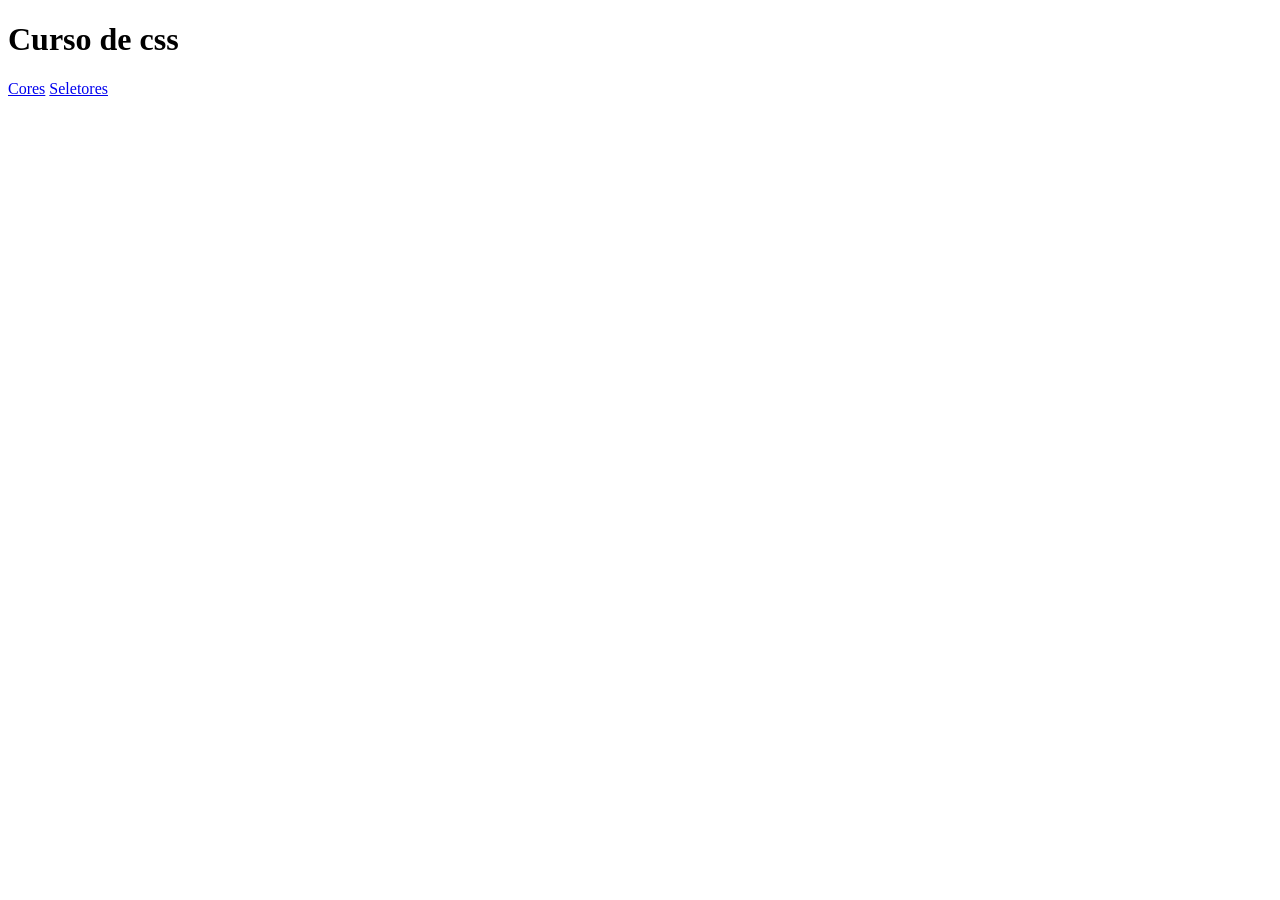
<file: index.html>
<!DOCTYPE html>
<html lang="en">
<head>
    <meta charset="UTF-8">
    <meta name="viewport" content="width=, initial-scale=1.0">
    <title>Document</title>
    <link 
    rel="shortcut icon"
    href="assets/images/favicon.ico"
    type="image/x-icon">
</head>
<body>
    <h1>Curso de css</h1>
    <!--a serve para navegar entre páginas-->
    <a href="public/cores.html">Cores</a>
    <a href="public/seletores.html">Seletores</a>
</body>
</html>
</file>
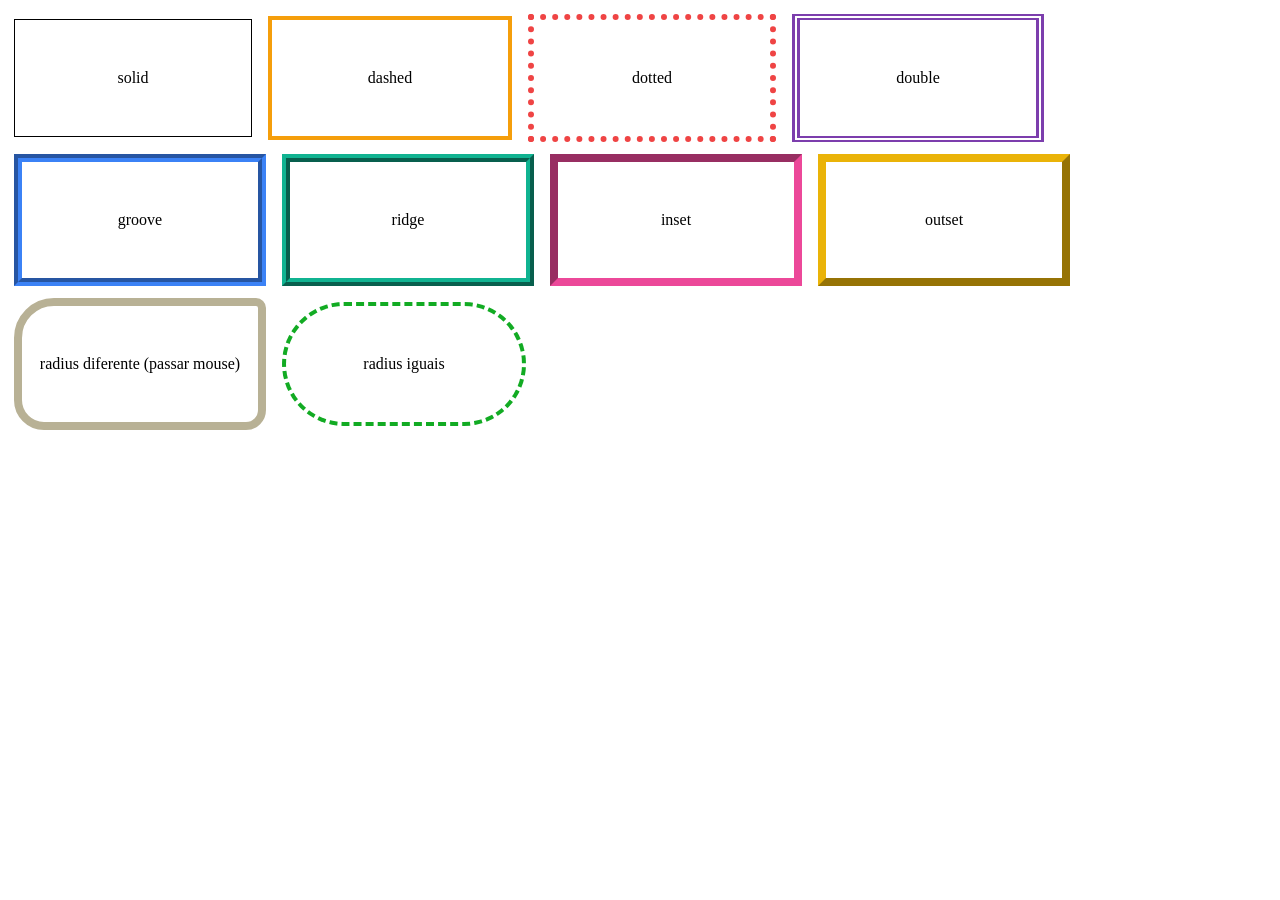
<file: public/bordas.html>
<!DOCTYPE html>
<html lang="pt-br">
<head>
    <meta charset="UTF-8">
    <meta name="viewport" content="width=device-width, initial-scale=1.0">
    <title>Bordas</title>
    <link rel="stylesheet icon" href="../assets/images/favicon.ico" type="image/x-icon">
    <link rel="stylesheet" href="../assets/css/bordas.css">
</head>
<body>
    
    <div class="demonstracao borda-solid">solid</div>
    <div class="demonstracao borda-dashed">dashed</div>
    <div class="demonstracao borda-dotted">dotted</div>
    <div class="demonstracao borda-double">double</div>
   <div class= "demonstracao borda-groove">groove</div>
   <div class="demonstracao borda-ridge">ridge</div>
   <div class="demonstracao borda-inset">inset</div>
   <div class="demonstracao borda-outset">outset</div>

   <div class="demonstracao borda-radius-diferente"> radius diferente (passar mouse)</div>
   <div class="demonstracao borda-radius-iguais">radius iguais</div>

</body>
</html>
</file>
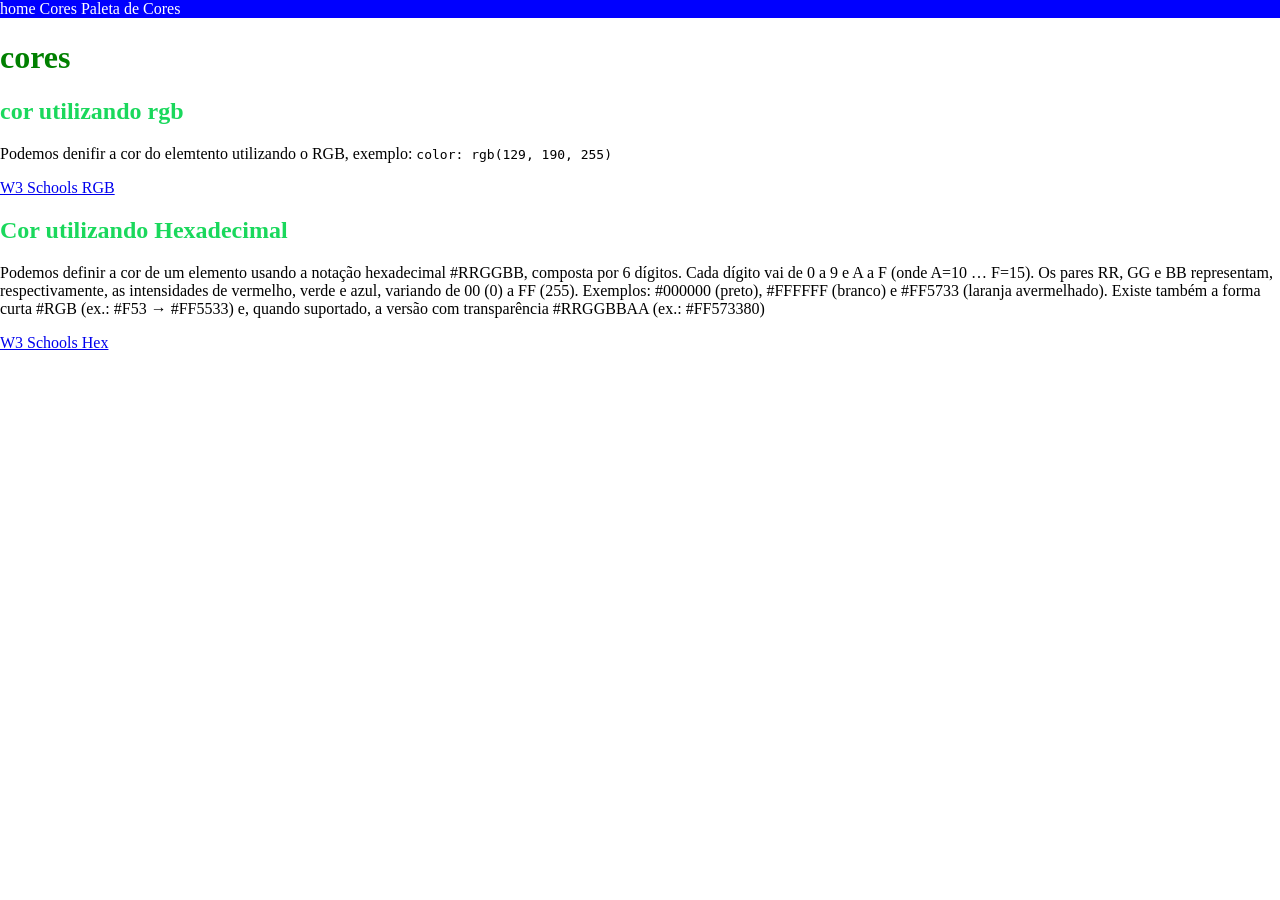
<file: public/cores.html>
<!DOCTYPE html>
<html lang="pt-br">

<head>
    <meta charset="UTF-8">
    <meta name="viewport" content="width=device-width, initial-scale=1.0">
    <title>Cores</title>
    <link rel="shortcut icon" href="../assets/images/favicon.ico" type="image/x-icon">
    <style>
        h1 {
            color: green
        }
    </style>
    <link href="cores.css" rel=" stylesheet">
</head>

<body>
    <div>

        <a href="../index.html">home</a>
        <a href="https://www.w3schools.com/W3CSS/w3css_colors.asp" target="_blank">Cores</a>
        <a href="https://colorhunt .co" target="_blank">Paleta de Cores</a>
    </div>

    <h1>cores</h1>



    <h2> cor utilizando rgb </h2>
    <p>Podemos denifir a cor do elemtento utilizando o RGB, exemplo:
        <code>color: rgb(129, 190, 255) </code>
    </p>

    <a href="https://www.w3schools.com/css/css_colors_rgb.asp" target="_self">W3 Schools RGB</a>

    <h2>Cor utilizando Hexadecimal </h2>

    <p>Podemos definir a cor de um elemento usando a notação hexadecimal #RRGGBB, composta por 6 dígitos. Cada dígito
        vai de 0 a 9 e A a F (onde A=10 … F=15). Os pares RR, GG e BB representam, respectivamente, as intensidades de
        vermelho, verde e azul, variando de 00 (0) a FF (255). Exemplos: #000000 (preto), #FFFFFF (branco) e #FF5733
        (laranja avermelhado). Existe também a forma curta #RGB (ex.: #F53 → #FF5533) e, quando suportado, a versão com
        transparência #RRGGBBAA (ex.: #FF573380)
    </p>

    <a href="https://www.w3schools.com/css/css_colors_hex.asp" target="_blank">W3 Schools Hex</a>

</body>

</html>
</file>
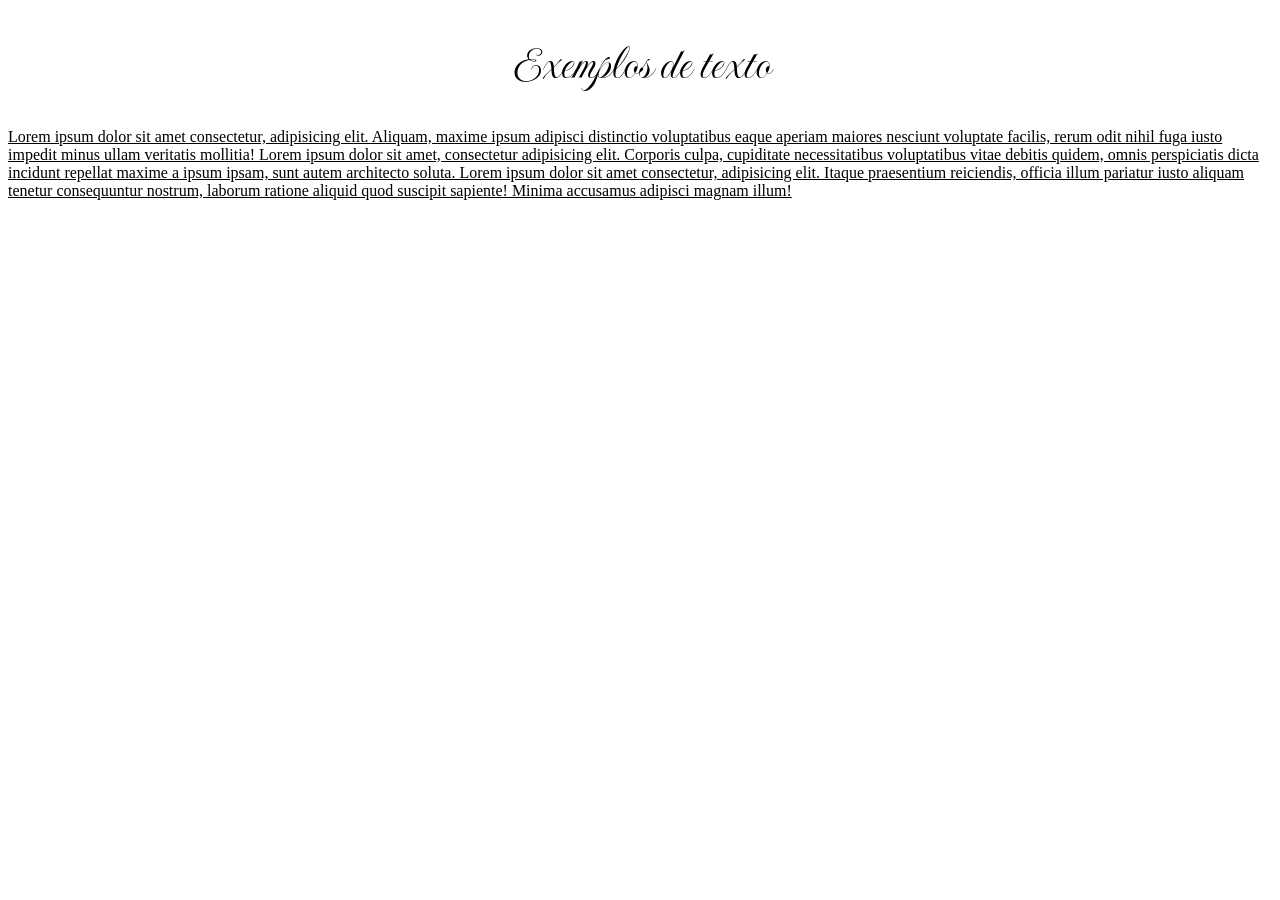
<file: public/fontes.html>
<!DOCTYPE html>
<html lang="pt-br">
<head>
    <meta charset="UTF-8">
    <meta name="viewport" content="width=device-width, initial-scale=1.0">
    <title>Document</title>
<link rel="stylesheet" href="../assets/css/fonte.css">
    
    <link rel="preconnect" href="https://fonts.googleapis.com">
    <link rel="preconnect" href="https://fonts.gstatic.com" crossorigin>
    <link href="https://fonts.googleapis.com/css2?family=Imperial+Script&display=swap" rel="stylesheet">
</head>
<body>
    
<h1 class="fonte-imperial-script">Exemplos de texto</h1>
<p class="text-decoration-underline"> Lorem ipsum dolor sit amet consectetur, adipisicing elit. Aliquam, maxime ipsum adipisci distinctio voluptatibus eaque aperiam maiores nesciunt voluptate facilis, rerum odit nihil fuga iusto impedit minus ullam veritatis mollitia! Lorem ipsum dolor sit amet, consectetur adipisicing elit. Corporis culpa, cupiditate necessitatibus voluptatibus vitae debitis quidem, omnis perspiciatis dicta incidunt repellat maxime a ipsum ipsam, sunt autem architecto soluta. Lorem ipsum dolor sit amet consectetur, adipisicing elit. Itaque praesentium reiciendis, officia illum pariatur iusto aliquam tenetur consequuntur nostrum, laborum ratione aliquid quod suscipit sapiente! Minima accusamus adipisci magnam illum!</porro></p>


</body>
</html>
</file>
<file: assets/css/bordas.css>
.demonstracao{
    display: inline-flex;
    align-items: center;
    justify-content: center;
    min-width: 220px;
    height: 100px;
    margin: 6px;
    padding: 8px;
}

/*
top => parte cima
right => direita
bottom => parte baixo
left => esquerda
*/


.borda-solid{
    /* top=> borda da parte de cima */
    border-top-style: solid;
    border-top-color: #000;
    border-top-width: 1px;

    /* right => borda da parte direita */
    border-right-style: solid;
    border-right-color: #000;
    border-right-width: 1px;

    /* bottom => parte baixo */
    border-bottom-style: solid;
    border-bottom-color: #000;
    border-bottom-width: 1px;

    /* left => esquerda */
    border-left-style: solid;
    border-left-color: #000;
    border-left-width: 1px;
}
.borda-dashed{

    /*border-top-style: solid;
    border-top-color: #000;
    border-top-width 1px; */

    /* Shrosthan */
    border-top: 4px solid #f59e0b;
    border-right: 4px solid #f59e0b;
    border-bottom: 4px solid #f59e0b;
    border-left: 4px solid #f59e0b;
}

.borda-dotted{
    /* cima, direita, baixa, esquerda */
    border-width: 6px 6px 6px 6px;
    border-style: dotted dotted dotted dotted;
    border-color: #ef4444 #ef4444 #ef4444 #ef4444;
}

.borda-double{
    /*cima/baixo (6px), direita/esquerda (8px) */
    border-width: 6px 8px;
    border-color: #7c3ead; /* cimda/direita/baixo/esquerda*/
    border-style: double;
}

.borda-groove{
    /*cima/direita/baixo/esquerda*/
    /*border-width: 8px;
    border-color: #3b2f6;
    border-style: groove; */
    border: 8px #3b82f6 groove;

}
.borda-ridge{

    border-width: 8px;
    border-color: #10b391; 
    border-style: ridge;

}
.borda-inset{
    
    border: 8px #ec4899 inset;
    
}
.borda-outset{
    border: 8px #eab308 outset ;
}


.borda-radius-diferente{
    border: 8px #b8b195 solid;
    border-top-right-radius: 10px;
    border-bottom-right-radius: 20px;
    border-bottom-left-radius: 30px;
    border-top-left-radius: 40px;
}

.borda-radius-diferente:hover{
    border-color: #6e6a59;
    cursor: pointer;
}

.borda-radius-iguais{
    border: 4px #12Ab23 dashed;
    border-radius: 100px;
}
</file>
<file: public/cores.css>
/*Css reset */
body {
    margin: 0;
    pading: 0;
}

h2 {
    /*
    definir a cor do texto utilizando rgb (red, green, blue)
R => 0. .255 
G => 0. .255
B => 0. .255
    */

    color: rgb(26, 216, 92);
}

div {
    background-color: blue;

    a {
        color: #FFFFFF;
        /* text- decoration altera a decoração do texto nome faz com que o
        texto não tenha nenhuma decoração */
        text-decoration: none;
    }

    /* hover é a ação que ocorre quando passar o mouse por cima do elemento */
    a:hover {
        color: #ff6500;
    }
}
</file>
<file: assets/css/fonte.css>
.fonte-imperial-script{
  font-family: "Imperial Script", cursive;
  font-weight: 400;
  font-style: normal;
  text-align: center;
  font-size: 50px;


}

.text-decoration-underline{
    text-decoration: underline;
    
    


}
.italico{
    font-style: italic;
    



}
.negrito{
    font-weight: bold;
    font: optional;


}
.maiusculo{
    text-transform: uppercase;


}
capitalizar{
    text-transform: capitalize


}
.alterar-fonte{
    font-family: Arial, Helvetica, sans-serif;
}

.linha-maior{
    line-height: 1,9;

}

.escapamento-entre-linha{
    letter-spacing: 0,12em;
    

}

.escapamento-entre-palavras{
    word-spacing: 0,6em;

}
.alinhamento-direita{
     text-align: right
     
    
}

.alinhamento-centro{
     text-align: center 
}

.alinhamento-left{
     text-align: left; 
    
}

.paragrafo-recuo-primeira-linha {
    text-indent: 2em;
}

.paragrafo-hifenizacao-automatica{
    hyphens: auto;
    text-align: justify;
}
</file>
